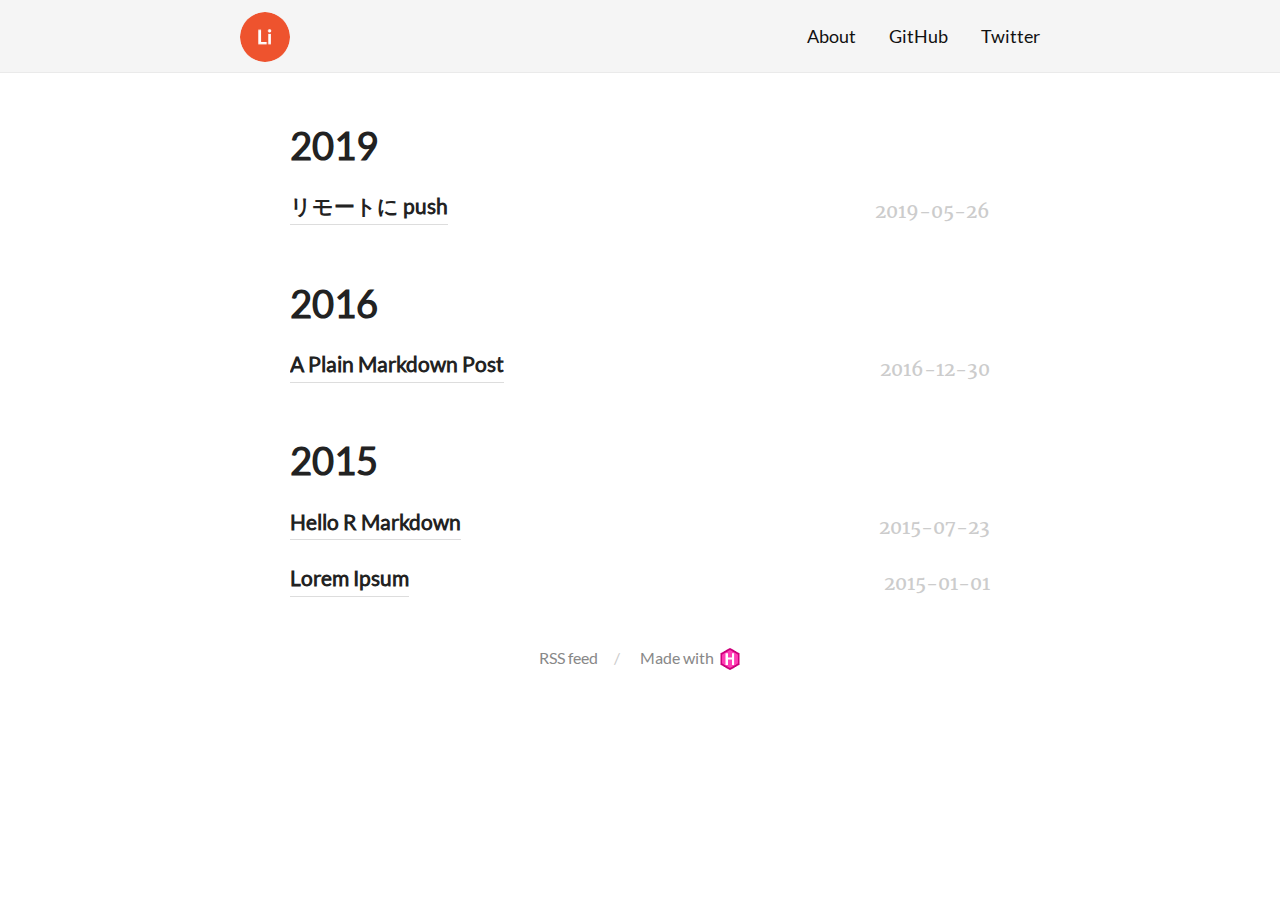
<file: docs/index.html>
<!DOCTYPE html>
<html lang="ja-jp">
  <head>
    <meta charset="utf-8">
<meta name="viewport" content="width=device-width, initial-scale=1.0">
<meta name="generator" content="Hugo 0.55.6" />


<title>A Hugo website</title>
<meta property="og:title" content="A Hugo website">
<meta property="og:type" content="website">


  <link href='./favicon.ico' rel='icon' type='image/x-icon'/>



<meta property="description" content="A website built through Hugo and blogdown.">





<link href="./index.xml" rel="alternate" type="application/rss+xml" title="A Hugo website" />



<link rel="stylesheet" href="./css/fonts.css" media="all">
<link rel="stylesheet" href="./css/main.css" media="all">



  </head>
  <body>
    <div class="wrapper">
      <header class="header">
        <nav class="nav">
  <a href="./" class="nav-logo">
    <img src="./images/logo.png"
         width="50"
         height="50"
         alt="Logo">
  </a>

  <ul class="nav-links">
    
    <li><a href="./about/">About</a></li>
    
    <li><a href="https://github.com/rstudio/blogdown">GitHub</a></li>
    
    <li><a href="https://twitter.com/rstudio">Twitter</a></li>
    
  </ul>
</nav>

      </header>


<main class="content" role="main">

  
  <div class="archive">
    
    <h2 class="archive-title">2019</h2>
    
    <article class="archive-item">
      <a href="./2019/05/26/%E3%83%AA%E3%83%A2%E3%83%BC%E3%83%88%E3%81%AB-push/" class="archive-item-link">リモートに push</a>
      <span class="archive-item-date">
        2019-05-26
      </span>
    </article>
    
    
    <h2 class="archive-title">2016</h2>
    
    <article class="archive-item">
      <a href="./2016/12/30/a-plain-markdown-post/" class="archive-item-link">A Plain Markdown Post</a>
      <span class="archive-item-date">
        2016-12-30
      </span>
    </article>
    
    
    <h2 class="archive-title">2015</h2>
    
    <article class="archive-item">
      <a href="./2015/07/23/hello-r-markdown/" class="archive-item-link">Hello R Markdown</a>
      <span class="archive-item-date">
        2015-07-23
      </span>
    </article>
    
    <article class="archive-item">
      <a href="./2015/01/01/lorem-ipsum/" class="archive-item-link">Lorem Ipsum</a>
      <span class="archive-item-date">
        2015-01-01
      </span>
    </article>
    
    
  </div>

</main>

      <footer class="footer">
        <ul class="footer-links">
          <li>
            <a href="./index.xml" type="application/rss+xml" target="_blank">RSS feed</a>
          </li>
          <li>
            <a href="https://gohugo.io/" class="footer-links-kudos">Made with <img src="./images/hugo-logo.png" alt="Img link to Hugo website" width="22" height="22"></a>
          </li>
        </ul>
      </footer>

    </div>
    

    

    
  </body>
</html>
</file>
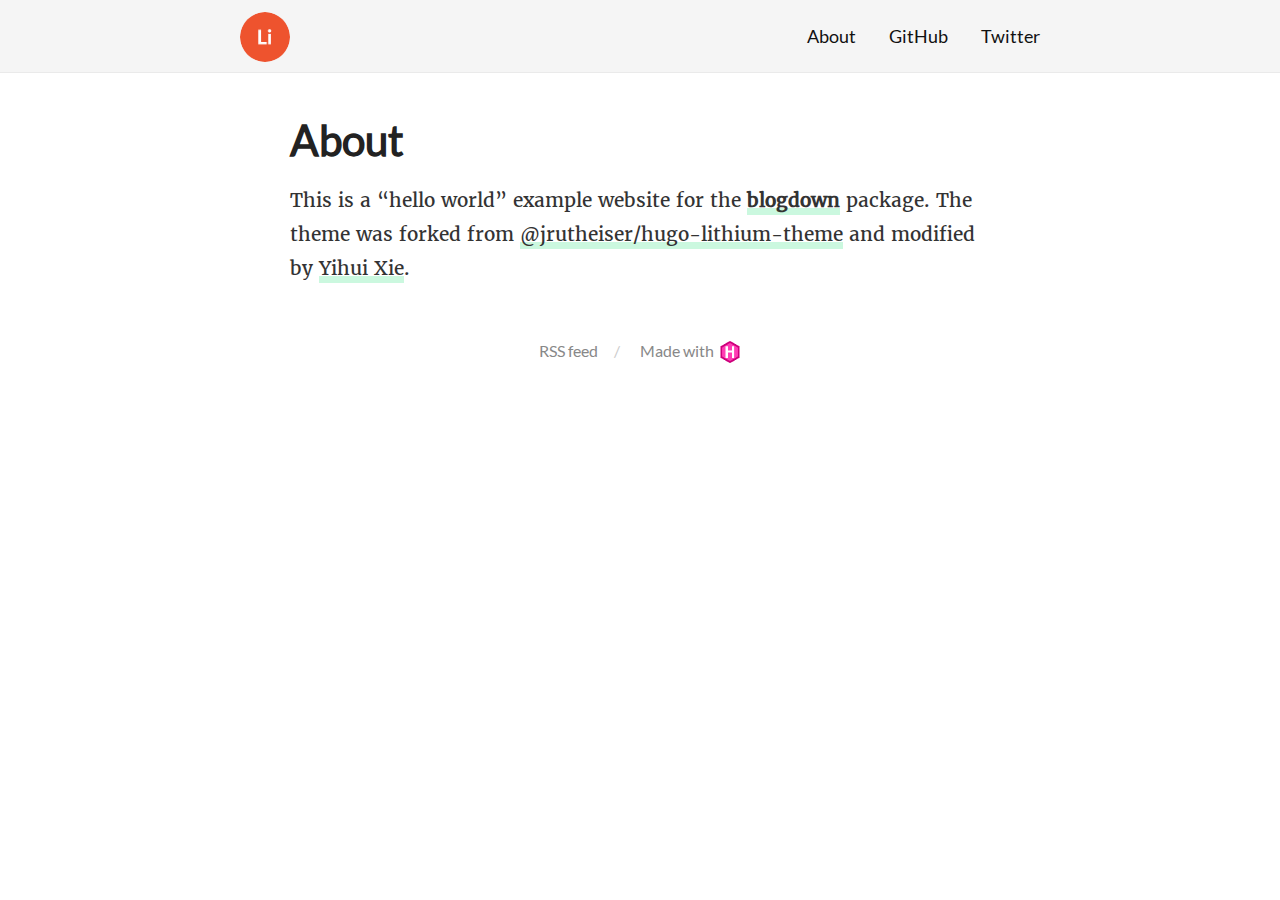
<file: docs/about/index.html>
<!DOCTYPE html>
<html lang="ja-jp">
  <head>
    <meta charset="utf-8">
<meta name="viewport" content="width=device-width, initial-scale=1.0">
<meta name="generator" content="Hugo 0.55.6" />


<title>About - A Hugo website</title>
<meta property="og:title" content="About - A Hugo website">


  <link href='../favicon.ico' rel='icon' type='image/x-icon'/>



  







<link rel="stylesheet" href="../css/fonts.css" media="all">
<link rel="stylesheet" href="../css/main.css" media="all">



  </head>
  <body>
    <div class="wrapper">
      <header class="header">
        <nav class="nav">
  <a href="../" class="nav-logo">
    <img src="../images/logo.png"
         width="50"
         height="50"
         alt="Logo">
  </a>

  <ul class="nav-links">
    
    <li><a href="../about/">About</a></li>
    
    <li><a href="https://github.com/rstudio/blogdown">GitHub</a></li>
    
    <li><a href="https://twitter.com/rstudio">Twitter</a></li>
    
  </ul>
</nav>

      </header>


<main class="content" role="main">

  <article class="article">
    

    <h1 class="article-title">About</h1>

    

    <div class="article-content">
      <p>This is a &ldquo;hello world&rdquo; example website for the <a href="https://github.com/rstudio/blogdown"><strong>blogdown</strong></a> package. The theme was forked from <a href="https://github.com/jrutheiser/hugo-lithium-theme">@jrutheiser/hugo-lithium-theme</a> and modified by <a href="https://github.com/yihui/hugo-lithium">Yihui Xie</a>.</p>

    </div>
  </article>

  


</main>

      <footer class="footer">
        <ul class="footer-links">
          <li>
            <a href="../index.xml" type="application/rss+xml" target="_blank">RSS feed</a>
          </li>
          <li>
            <a href="https://gohugo.io/" class="footer-links-kudos">Made with <img src="../images/hugo-logo.png" alt="Img link to Hugo website" width="22" height="22"></a>
          </li>
        </ul>
      </footer>

    </div>
    

    

    
  </body>
</html>
</file>
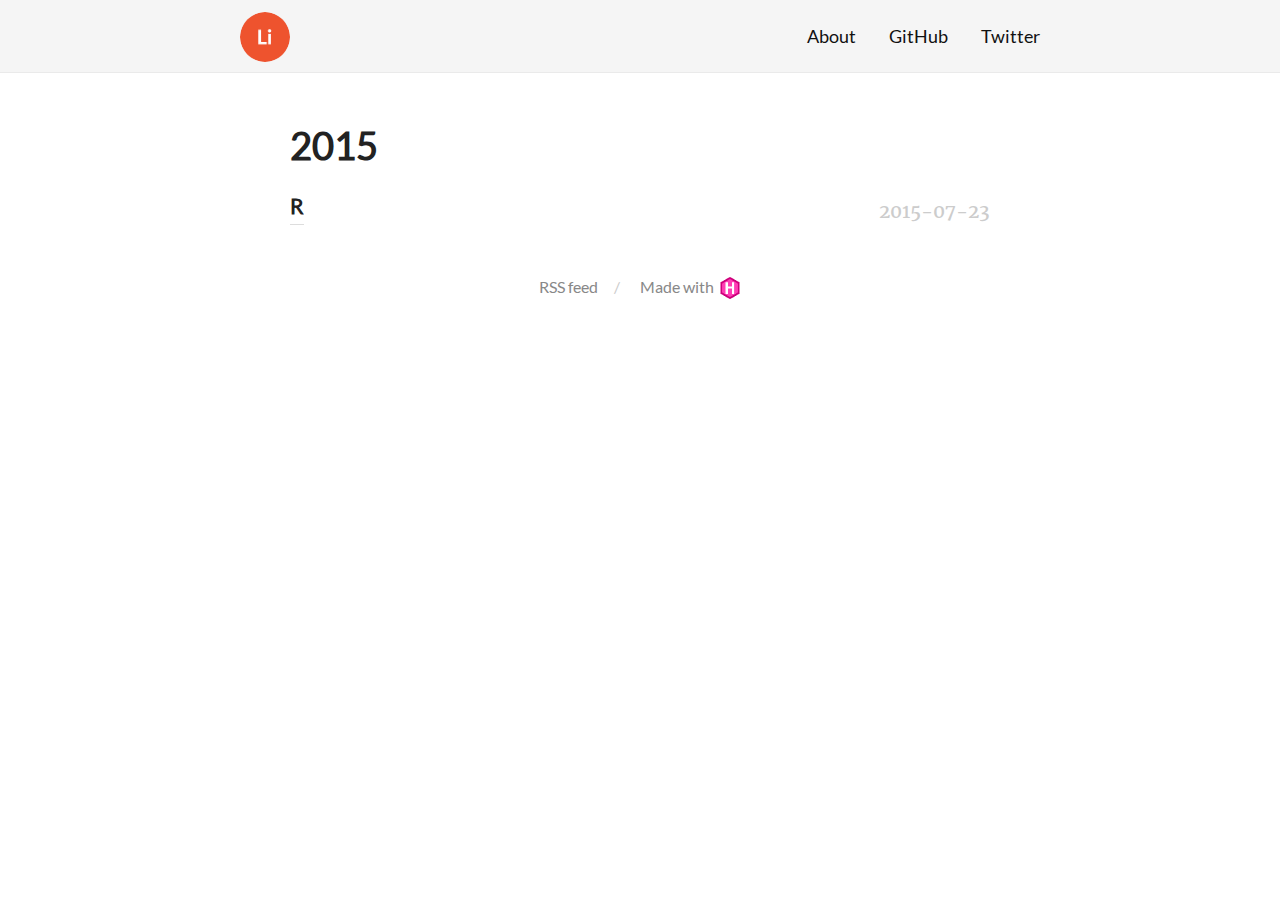
<file: docs/categories/index.html>
<!DOCTYPE html>
<html lang="ja-jp">
  <head>
    <meta charset="utf-8">
<meta name="viewport" content="width=device-width, initial-scale=1.0">
<meta name="generator" content="Hugo 0.55.6" />


<title>Categories - A Hugo website</title>
<meta property="og:title" content="Categories - A Hugo website">


  <link href='../favicon.ico' rel='icon' type='image/x-icon'/>



  





<link href="../categories/index.xml" rel="alternate" type="application/rss+xml" title="A Hugo website" />



<link rel="stylesheet" href="../css/fonts.css" media="all">
<link rel="stylesheet" href="../css/main.css" media="all">



  </head>
  <body>
    <div class="wrapper">
      <header class="header">
        <nav class="nav">
  <a href="../" class="nav-logo">
    <img src="../images/logo.png"
         width="50"
         height="50"
         alt="Logo">
  </a>

  <ul class="nav-links">
    
    <li><a href="../about/">About</a></li>
    
    <li><a href="https://github.com/rstudio/blogdown">GitHub</a></li>
    
    <li><a href="https://twitter.com/rstudio">Twitter</a></li>
    
  </ul>
</nav>

      </header>


<main class="content" role="main">

  
  <div class="archive">
    
    <h2 class="archive-title">2015</h2>
    
    <article class="archive-item">
      <a href="../categories/r/" class="archive-item-link">R</a>
      <span class="archive-item-date">
        2015-07-23
      </span>
    </article>
    
    
  </div>

</main>

      <footer class="footer">
        <ul class="footer-links">
          <li>
            <a href="../index.xml" type="application/rss+xml" target="_blank">RSS feed</a>
          </li>
          <li>
            <a href="https://gohugo.io/" class="footer-links-kudos">Made with <img src="../images/hugo-logo.png" alt="Img link to Hugo website" width="22" height="22"></a>
          </li>
        </ul>
      </footer>

    </div>
    

    

    
  </body>
</html>
</file>
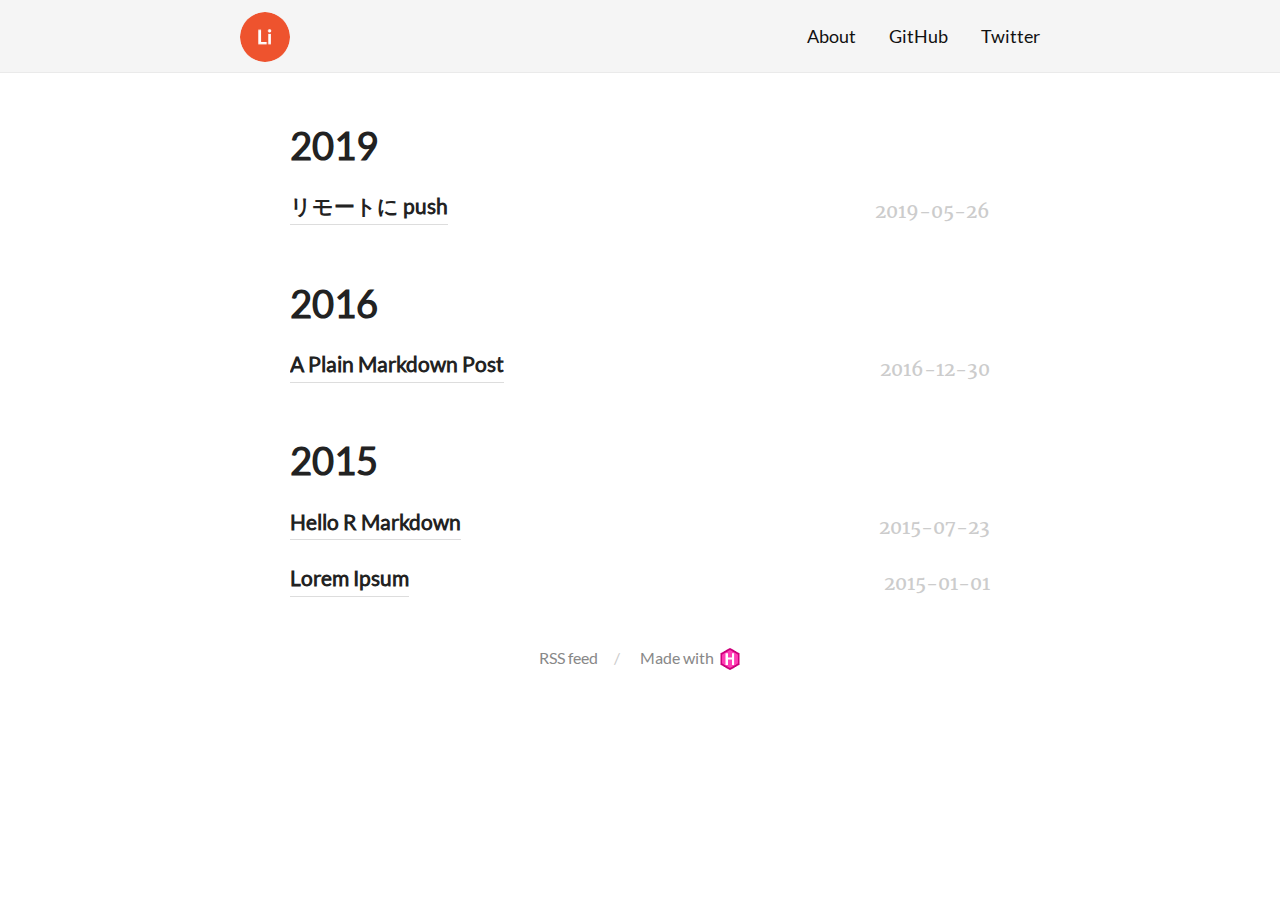
<file: docs/post/index.html>
<!DOCTYPE html>
<html lang="ja-jp">
  <head>
    <meta charset="utf-8">
<meta name="viewport" content="width=device-width, initial-scale=1.0">
<meta name="generator" content="Hugo 0.55.6" />


<title>Posts - A Hugo website</title>
<meta property="og:title" content="Posts - A Hugo website">


  <link href='../favicon.ico' rel='icon' type='image/x-icon'/>



  





<link href="../post/index.xml" rel="alternate" type="application/rss+xml" title="A Hugo website" />



<link rel="stylesheet" href="../css/fonts.css" media="all">
<link rel="stylesheet" href="../css/main.css" media="all">



  </head>
  <body>
    <div class="wrapper">
      <header class="header">
        <nav class="nav">
  <a href="../" class="nav-logo">
    <img src="../images/logo.png"
         width="50"
         height="50"
         alt="Logo">
  </a>

  <ul class="nav-links">
    
    <li><a href="../about/">About</a></li>
    
    <li><a href="https://github.com/rstudio/blogdown">GitHub</a></li>
    
    <li><a href="https://twitter.com/rstudio">Twitter</a></li>
    
  </ul>
</nav>

      </header>


<main class="content" role="main">

  
  <div class="archive">
    
    <h2 class="archive-title">2019</h2>
    
    <article class="archive-item">
      <a href="../2019/05/26/%E3%83%AA%E3%83%A2%E3%83%BC%E3%83%88%E3%81%AB-push/" class="archive-item-link">リモートに push</a>
      <span class="archive-item-date">
        2019-05-26
      </span>
    </article>
    
    
    <h2 class="archive-title">2016</h2>
    
    <article class="archive-item">
      <a href="../2016/12/30/a-plain-markdown-post/" class="archive-item-link">A Plain Markdown Post</a>
      <span class="archive-item-date">
        2016-12-30
      </span>
    </article>
    
    
    <h2 class="archive-title">2015</h2>
    
    <article class="archive-item">
      <a href="../2015/07/23/hello-r-markdown/" class="archive-item-link">Hello R Markdown</a>
      <span class="archive-item-date">
        2015-07-23
      </span>
    </article>
    
    <article class="archive-item">
      <a href="../2015/01/01/lorem-ipsum/" class="archive-item-link">Lorem Ipsum</a>
      <span class="archive-item-date">
        2015-01-01
      </span>
    </article>
    
    
  </div>

</main>

      <footer class="footer">
        <ul class="footer-links">
          <li>
            <a href="../index.xml" type="application/rss+xml" target="_blank">RSS feed</a>
          </li>
          <li>
            <a href="https://gohugo.io/" class="footer-links-kudos">Made with <img src="../images/hugo-logo.png" alt="Img link to Hugo website" width="22" height="22"></a>
          </li>
        </ul>
      </footer>

    </div>
    

    

    
  </body>
</html>
</file>
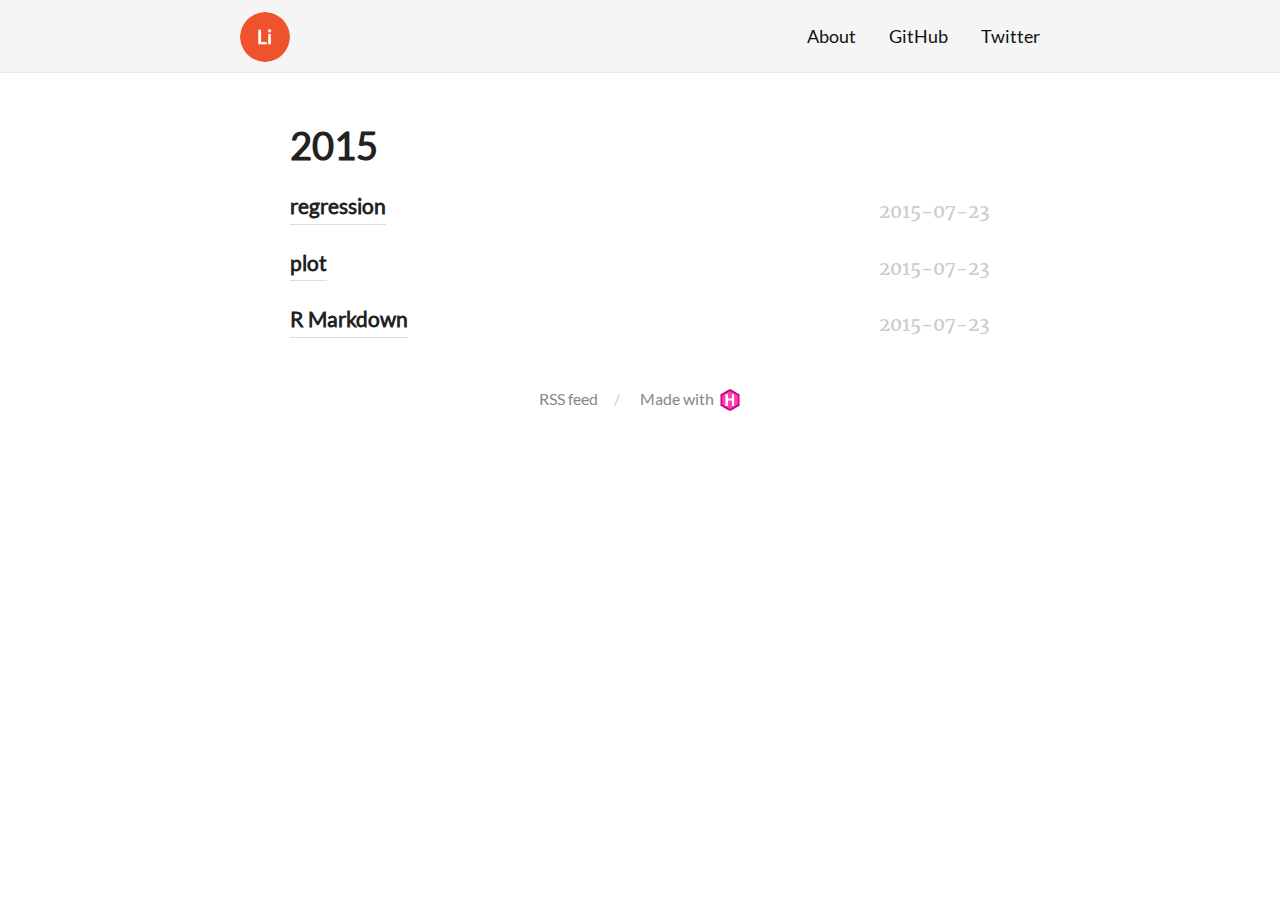
<file: docs/tags/index.html>
<!DOCTYPE html>
<html lang="ja-jp">
  <head>
    <meta charset="utf-8">
<meta name="viewport" content="width=device-width, initial-scale=1.0">
<meta name="generator" content="Hugo 0.55.6" />


<title>Tags - A Hugo website</title>
<meta property="og:title" content="Tags - A Hugo website">


  <link href='../favicon.ico' rel='icon' type='image/x-icon'/>



  





<link href="../tags/index.xml" rel="alternate" type="application/rss+xml" title="A Hugo website" />



<link rel="stylesheet" href="../css/fonts.css" media="all">
<link rel="stylesheet" href="../css/main.css" media="all">



  </head>
  <body>
    <div class="wrapper">
      <header class="header">
        <nav class="nav">
  <a href="../" class="nav-logo">
    <img src="../images/logo.png"
         width="50"
         height="50"
         alt="Logo">
  </a>

  <ul class="nav-links">
    
    <li><a href="../about/">About</a></li>
    
    <li><a href="https://github.com/rstudio/blogdown">GitHub</a></li>
    
    <li><a href="https://twitter.com/rstudio">Twitter</a></li>
    
  </ul>
</nav>

      </header>


<main class="content" role="main">

  
  <div class="archive">
    
    <h2 class="archive-title">2015</h2>
    
    <article class="archive-item">
      <a href="../tags/regression/" class="archive-item-link">regression</a>
      <span class="archive-item-date">
        2015-07-23
      </span>
    </article>
    
    <article class="archive-item">
      <a href="../tags/plot/" class="archive-item-link">plot</a>
      <span class="archive-item-date">
        2015-07-23
      </span>
    </article>
    
    <article class="archive-item">
      <a href="../tags/r-markdown/" class="archive-item-link">R Markdown</a>
      <span class="archive-item-date">
        2015-07-23
      </span>
    </article>
    
    
  </div>

</main>

      <footer class="footer">
        <ul class="footer-links">
          <li>
            <a href="../index.xml" type="application/rss+xml" target="_blank">RSS feed</a>
          </li>
          <li>
            <a href="https://gohugo.io/" class="footer-links-kudos">Made with <img src="../images/hugo-logo.png" alt="Img link to Hugo website" width="22" height="22"></a>
          </li>
        </ul>
      </footer>

    </div>
    

    

    
  </body>
</html>
</file>
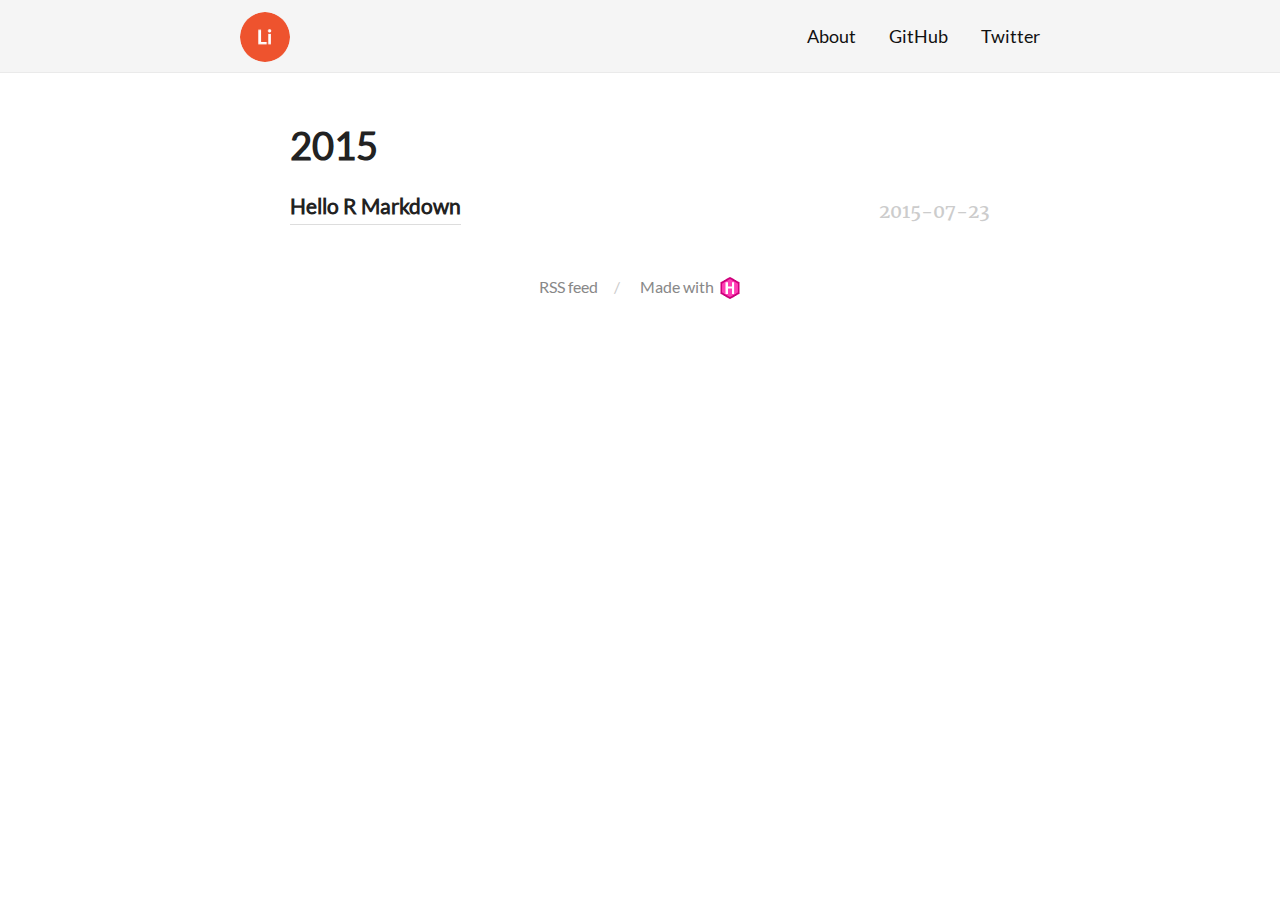
<file: docs/categories/r/index.html>
<!DOCTYPE html>
<html lang="ja-jp">
  <head>
    <meta charset="utf-8">
<meta name="viewport" content="width=device-width, initial-scale=1.0">
<meta name="generator" content="Hugo 0.55.6" />


<title>R - A Hugo website</title>
<meta property="og:title" content="R - A Hugo website">


  <link href='../../favicon.ico' rel='icon' type='image/x-icon'/>



  





<link href="../../categories/r/index.xml" rel="alternate" type="application/rss+xml" title="A Hugo website" />



<link rel="stylesheet" href="../../css/fonts.css" media="all">
<link rel="stylesheet" href="../../css/main.css" media="all">



  </head>
  <body>
    <div class="wrapper">
      <header class="header">
        <nav class="nav">
  <a href="../../" class="nav-logo">
    <img src="../../images/logo.png"
         width="50"
         height="50"
         alt="Logo">
  </a>

  <ul class="nav-links">
    
    <li><a href="../../about/">About</a></li>
    
    <li><a href="https://github.com/rstudio/blogdown">GitHub</a></li>
    
    <li><a href="https://twitter.com/rstudio">Twitter</a></li>
    
  </ul>
</nav>

      </header>


<main class="content" role="main">

  
  <div class="archive">
    
    <h2 class="archive-title">2015</h2>
    
    <article class="archive-item">
      <a href="../../2015/07/23/hello-r-markdown/" class="archive-item-link">Hello R Markdown</a>
      <span class="archive-item-date">
        2015-07-23
      </span>
    </article>
    
    
  </div>

</main>

      <footer class="footer">
        <ul class="footer-links">
          <li>
            <a href="../../index.xml" type="application/rss+xml" target="_blank">RSS feed</a>
          </li>
          <li>
            <a href="https://gohugo.io/" class="footer-links-kudos">Made with <img src="../../images/hugo-logo.png" alt="Img link to Hugo website" width="22" height="22"></a>
          </li>
        </ul>
      </footer>

    </div>
    

    

    
  </body>
</html>
</file>
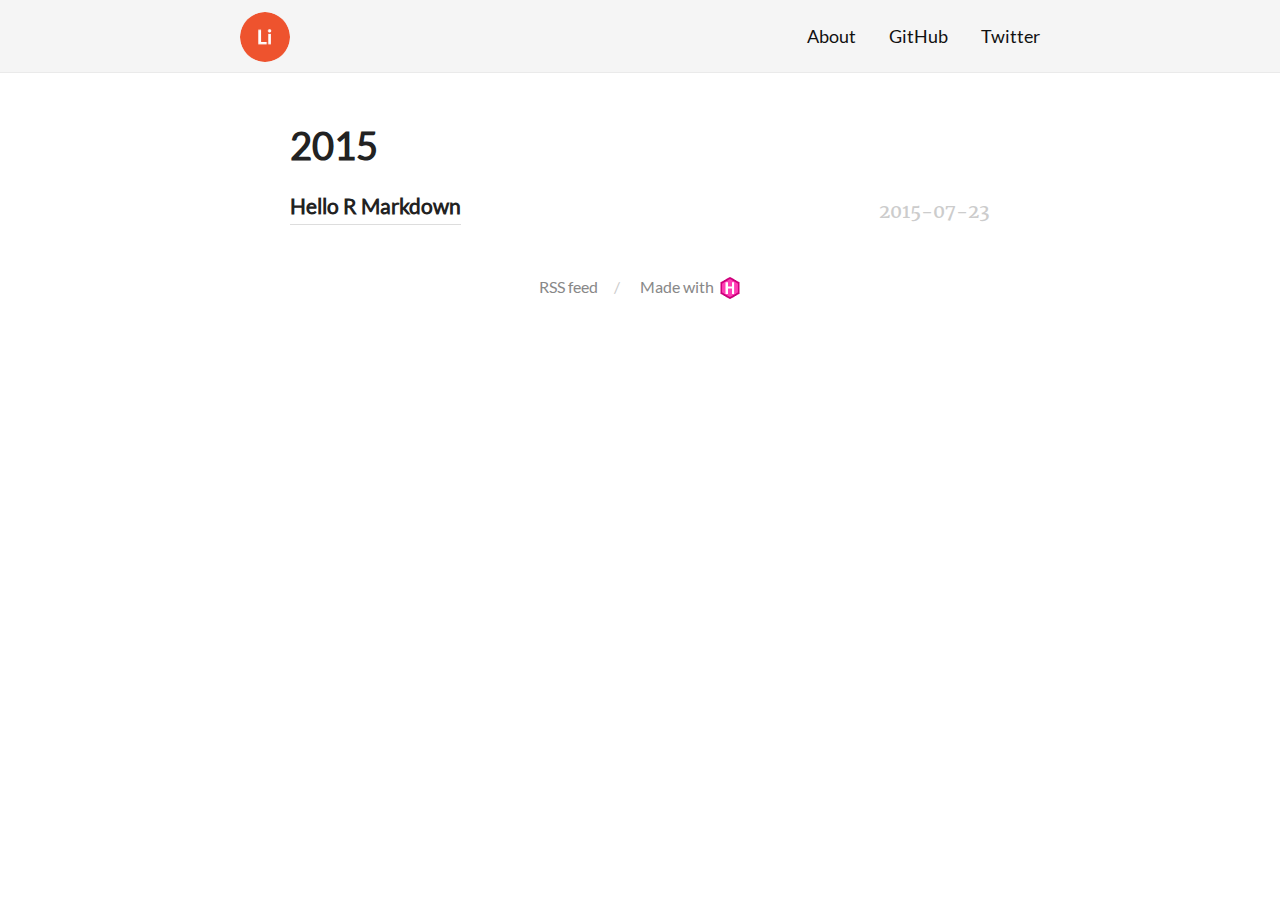
<file: docs/tags/plot/index.html>
<!DOCTYPE html>
<html lang="ja-jp">
  <head>
    <meta charset="utf-8">
<meta name="viewport" content="width=device-width, initial-scale=1.0">
<meta name="generator" content="Hugo 0.55.6" />


<title>plot - A Hugo website</title>
<meta property="og:title" content="plot - A Hugo website">


  <link href='../../favicon.ico' rel='icon' type='image/x-icon'/>



  





<link href="../../tags/plot/index.xml" rel="alternate" type="application/rss+xml" title="A Hugo website" />



<link rel="stylesheet" href="../../css/fonts.css" media="all">
<link rel="stylesheet" href="../../css/main.css" media="all">



  </head>
  <body>
    <div class="wrapper">
      <header class="header">
        <nav class="nav">
  <a href="../../" class="nav-logo">
    <img src="../../images/logo.png"
         width="50"
         height="50"
         alt="Logo">
  </a>

  <ul class="nav-links">
    
    <li><a href="../../about/">About</a></li>
    
    <li><a href="https://github.com/rstudio/blogdown">GitHub</a></li>
    
    <li><a href="https://twitter.com/rstudio">Twitter</a></li>
    
  </ul>
</nav>

      </header>


<main class="content" role="main">

  
  <div class="archive">
    
    <h2 class="archive-title">2015</h2>
    
    <article class="archive-item">
      <a href="../../2015/07/23/hello-r-markdown/" class="archive-item-link">Hello R Markdown</a>
      <span class="archive-item-date">
        2015-07-23
      </span>
    </article>
    
    
  </div>

</main>

      <footer class="footer">
        <ul class="footer-links">
          <li>
            <a href="../../index.xml" type="application/rss+xml" target="_blank">RSS feed</a>
          </li>
          <li>
            <a href="https://gohugo.io/" class="footer-links-kudos">Made with <img src="../../images/hugo-logo.png" alt="Img link to Hugo website" width="22" height="22"></a>
          </li>
        </ul>
      </footer>

    </div>
    

    

    
  </body>
</html>
</file>
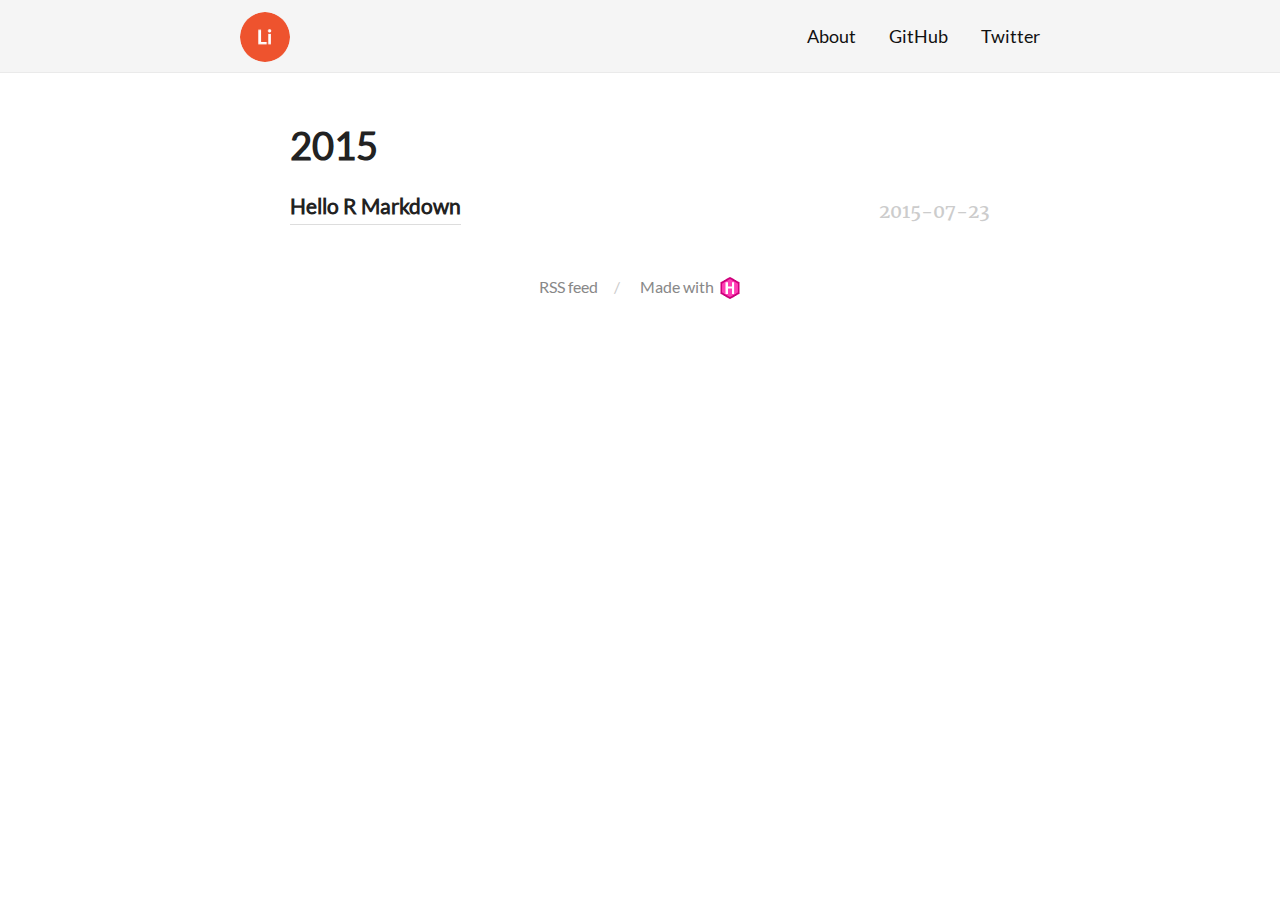
<file: docs/tags/r-markdown/index.html>
<!DOCTYPE html>
<html lang="ja-jp">
  <head>
    <meta charset="utf-8">
<meta name="viewport" content="width=device-width, initial-scale=1.0">
<meta name="generator" content="Hugo 0.55.6" />


<title>R Markdown - A Hugo website</title>
<meta property="og:title" content="R Markdown - A Hugo website">


  <link href='../../favicon.ico' rel='icon' type='image/x-icon'/>



  





<link href="../../tags/r-markdown/index.xml" rel="alternate" type="application/rss+xml" title="A Hugo website" />



<link rel="stylesheet" href="../../css/fonts.css" media="all">
<link rel="stylesheet" href="../../css/main.css" media="all">



  </head>
  <body>
    <div class="wrapper">
      <header class="header">
        <nav class="nav">
  <a href="../../" class="nav-logo">
    <img src="../../images/logo.png"
         width="50"
         height="50"
         alt="Logo">
  </a>

  <ul class="nav-links">
    
    <li><a href="../../about/">About</a></li>
    
    <li><a href="https://github.com/rstudio/blogdown">GitHub</a></li>
    
    <li><a href="https://twitter.com/rstudio">Twitter</a></li>
    
  </ul>
</nav>

      </header>


<main class="content" role="main">

  
  <div class="archive">
    
    <h2 class="archive-title">2015</h2>
    
    <article class="archive-item">
      <a href="../../2015/07/23/hello-r-markdown/" class="archive-item-link">Hello R Markdown</a>
      <span class="archive-item-date">
        2015-07-23
      </span>
    </article>
    
    
  </div>

</main>

      <footer class="footer">
        <ul class="footer-links">
          <li>
            <a href="../../index.xml" type="application/rss+xml" target="_blank">RSS feed</a>
          </li>
          <li>
            <a href="https://gohugo.io/" class="footer-links-kudos">Made with <img src="../../images/hugo-logo.png" alt="Img link to Hugo website" width="22" height="22"></a>
          </li>
        </ul>
      </footer>

    </div>
    

    

    
  </body>
</html>
</file>
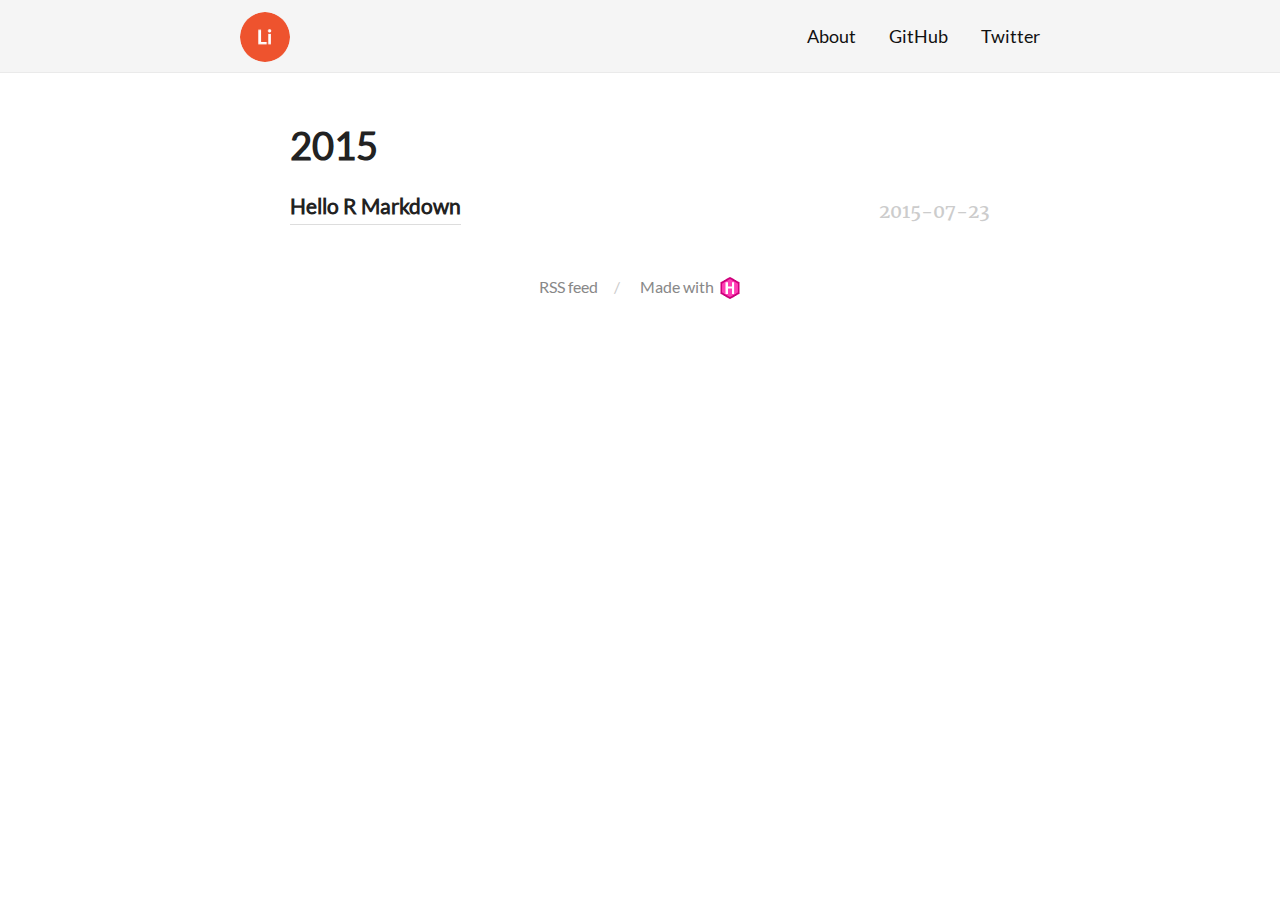
<file: docs/tags/regression/index.html>
<!DOCTYPE html>
<html lang="ja-jp">
  <head>
    <meta charset="utf-8">
<meta name="viewport" content="width=device-width, initial-scale=1.0">
<meta name="generator" content="Hugo 0.55.6" />


<title>regression - A Hugo website</title>
<meta property="og:title" content="regression - A Hugo website">


  <link href='../../favicon.ico' rel='icon' type='image/x-icon'/>



  





<link href="../../tags/regression/index.xml" rel="alternate" type="application/rss+xml" title="A Hugo website" />



<link rel="stylesheet" href="../../css/fonts.css" media="all">
<link rel="stylesheet" href="../../css/main.css" media="all">



  </head>
  <body>
    <div class="wrapper">
      <header class="header">
        <nav class="nav">
  <a href="../../" class="nav-logo">
    <img src="../../images/logo.png"
         width="50"
         height="50"
         alt="Logo">
  </a>

  <ul class="nav-links">
    
    <li><a href="../../about/">About</a></li>
    
    <li><a href="https://github.com/rstudio/blogdown">GitHub</a></li>
    
    <li><a href="https://twitter.com/rstudio">Twitter</a></li>
    
  </ul>
</nav>

      </header>


<main class="content" role="main">

  
  <div class="archive">
    
    <h2 class="archive-title">2015</h2>
    
    <article class="archive-item">
      <a href="../../2015/07/23/hello-r-markdown/" class="archive-item-link">Hello R Markdown</a>
      <span class="archive-item-date">
        2015-07-23
      </span>
    </article>
    
    
  </div>

</main>

      <footer class="footer">
        <ul class="footer-links">
          <li>
            <a href="../../index.xml" type="application/rss+xml" target="_blank">RSS feed</a>
          </li>
          <li>
            <a href="https://gohugo.io/" class="footer-links-kudos">Made with <img src="../../images/hugo-logo.png" alt="Img link to Hugo website" width="22" height="22"></a>
          </li>
        </ul>
      </footer>

    </div>
    

    

    
  </body>
</html>
</file>
<file: docs/css/fonts.css>
@font-face {
  font-family: 'Merriweather';
  font-style: normal;
  font-weight: 400;
  src: local('Merriweather'), local('Merriweather-Regular'),
       url('../fonts/merriweather-v13-latin-regular.woff2') format('woff2'),
       url('../fonts/merriweather-v13-latin-regular.woff') format('woff');
}
@font-face {
  font-family: 'Lato';
  font-style: normal;
  font-weight: 400;
  src: local('Lato Regular'), local('Lato-Regular'),
       url('../fonts/lato-v11-latin-regular.woff2') format('woff2'),
       url('../fonts/lato-v11-latin-regular.woff') format('woff');
}
body {
  font-family: Meiryo ,メイリオ, 'Merriweather', serif;
}
h1, h2, h3, h4, h5, h6, .nav, .article-duration, .archive-item-link, .footer {
  font-family: 'Lato', sans-serif;
}
</file>
<file: docs/css/main.css>
html,
body {
  margin: 0;
  padding: 0;
  position: relative;
}

body {
  text-rendering: optimizeLegibility;
  -webkit-font-smoothing: antialiased;
  -moz-osx-font-smoothing: grayscale;
  -moz-font-feature-settings: "liga" on;
}

h1,
h2,
h3,
h4,
h5,
h6 {
  color: #222;
}

a {
  outline: none;
}

code {
  background-color: rgba(0, 0, 0, 0.02);
}

.wrapper {
  overflow: hidden;
  position: relative;
}

.header {
  padding: 20px 0;
  position: relative;
  background: #f5f5f5;
  border-bottom: 1px solid #eaeaea;
}

.nav {
  max-width: 800px;
  margin: 0 auto;
  padding: 0 15px;
  text-align: right;
}

.nav-logo {
  float: left;
  margin-top: -11px;
  transition: transform 150ms ease-out;
}

.nav-logo:hover {
  transform: scale(1.1);
}

.nav-logo img {
  display: block;
  max-height: 40px;
  width: auto;
  border-radius: 50%;
}

.nav-links {
  margin: 0;
  padding: 0;
  font-size: 14px;
  list-style: none;
}

.nav-links li {
  display: inline-block;
  margin: 0 0 0 15px;
}

.nav-links li:first-child {
  margin-left: 0;
}

.nav-links a {
  text-decoration: none;
  color: #111;
}

.nav-links a:hover {
  color: #000;
}

.content {
  max-width: 700px;
  margin: 40px auto 10px;
  padding: 0 15px;
  font-size: 16px;
  line-height: 1.7;
  color: #333;
}

.article-title {
  font-size: 34px;
  color: #222;
  margin: 0;
  line-height: 1.3;
}

.article-date {
  color: #ccc;
}

.article-duration {
  margin-top: 12px;
  float: right;
  font-size: 10px;
  padding: 1px 5px;
  font-weight: bold;
  border-radius: 3px;
  background: #bbb;
  color: #fff
}

.article-content p {
  margin: 15px 0 25px;
}

.article-content a {
  text-decoration: none;
  color: inherit;
  border-bottom: 3px solid #CBF8DF;
  box-shadow: inset 0 -4px 0 #CBF8DF;
  background: transparent;
  transition: background 150ms ease;
}

.article-content a:hover,
.article-content a:focus {
  background: #CBF8DF;
}

.article-content hr {
  width: 150px;
  margin: 50px auto;
  height: 1px;
  overflow: hidden;
  border: none;
  background: #e5e5e5;
}

.highlight {
  border-radius: 3px;
  position: relative;
  margin: 40px 0;
  font-size: 14px;
}

.highlight pre {
  padding: 10px;
}

.archive {
  margin: 0;
  padding: 0;
  list-style: none;
  line-height: 1.3em;
  text-align: center;
  color: #111;
}

.archive-title {
  font-size: 32px;
  margin-top: 60px;
}

.archive-item {
  margin: 5px 0 15px;
  padding: 0;
}

.archive-item-date {
  color: #ccc;
  font-size: 14px;
  padding: 5px 0;
  margin-top: 5px;
  display: block;
}

.archive-item-link {
  display: inline-block;
  text-decoration: none;
  font-size: 21px;
  font-weight: bold;
  color: #222;
  padding: 5px 0;
  border-bottom: 1px solid #ddd;
}

.archive-item-link:hover {
  border-bottom-color: #222;
}

.footer {
  padding: 25px 0;
  text-align: center;
}

.footer-links {
  list-style: none;
  margin: 0;
  padding: 0;
  color: #ccc;
  font-size: 14px;
}

.footer-links li {
  margin: 0;
  padding: 0;
  display: inline-block;
}

.footer-links a {
  color: #888;
  text-decoration: none;
  transition: color 150ms ease;
  margin: 0 15px;
}

.footer-links a:hover,
.footer-links a:focus {
  color: #222;
}

.footer-links li::before {
  content: '/';
  position: relative;
  left: -2px;
}

.footer-links li:first-child::before {
  display: none;
}
.footer-links-kudos img {
  position: relative;
  top: 6px;
  margin-left: 2px;
}

@media (min-width: 600px) {
  .header {
    padding: 25px 0;
  }

  .nav-logo {
    margin-top: -13px;
  }

  .nav-logo img {
    max-height: 50px;
  }

  .nav-links {
    font-size: 18px;
  }

  .nav-links li {
    margin: 0 0 0 30px;
  }

  .content {
    font-size: 19px;
    line-height: 1.8;
  }

  .highlight {
    font-size: 16px;
    margin: 40px -20px;
  }

  .archive {
    text-align: left;
  }

  .archive-title {
    font-size: 38px;
  }

  .archive-item-date {
    font-size: 19px;
    text-align: right;
    float: right;
  }

  .archive-item-link {
    text-overflow: ellipsis;
    max-width: calc(100% - 120px);
    white-space: nowrap;
    overflow: hidden;
  }

  .article-title {
    font-size: 42px;
  }

  .article-duration {
    font-size: 12px;
  }

  .footer-links {
    font-size: inherit;
  }
}

@media print {
  .header, .footer {
    display: none;
  }
  .article-content a {
    box-shadow: none;
  }
}
</file>
